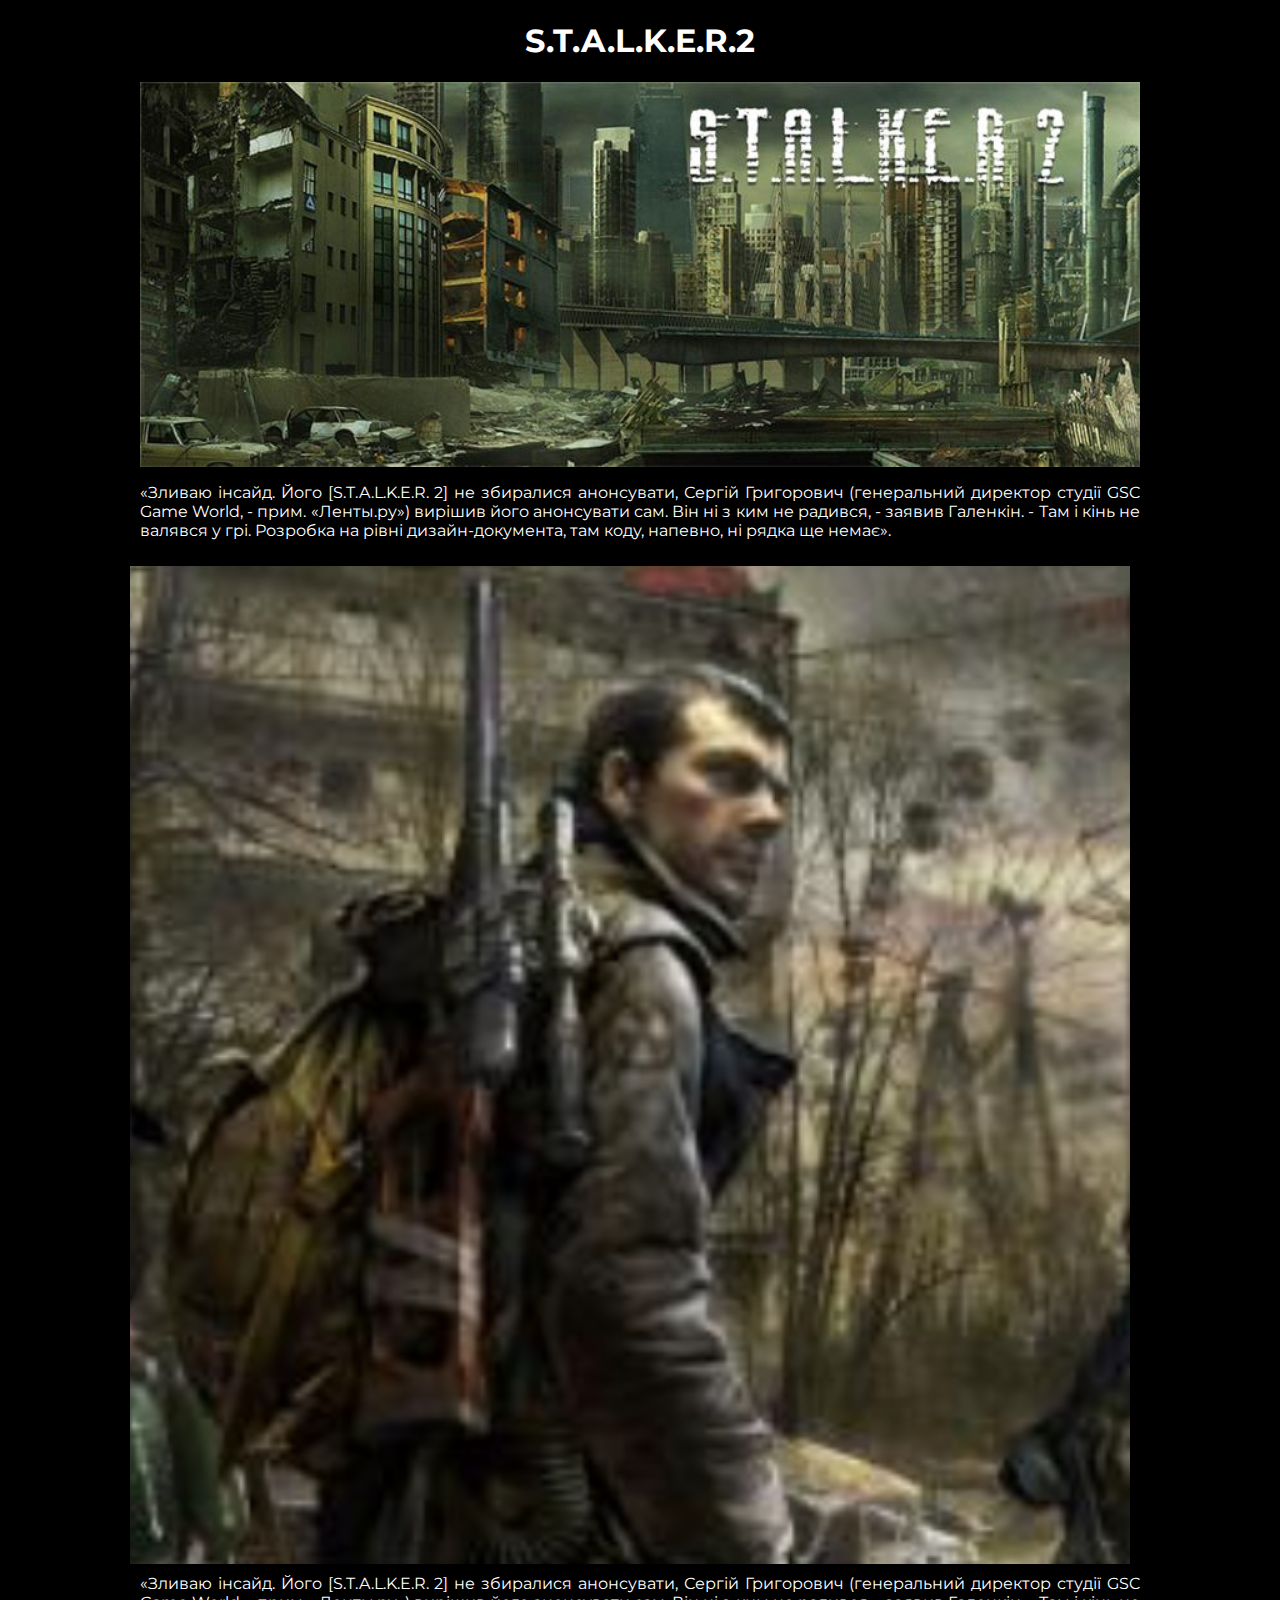
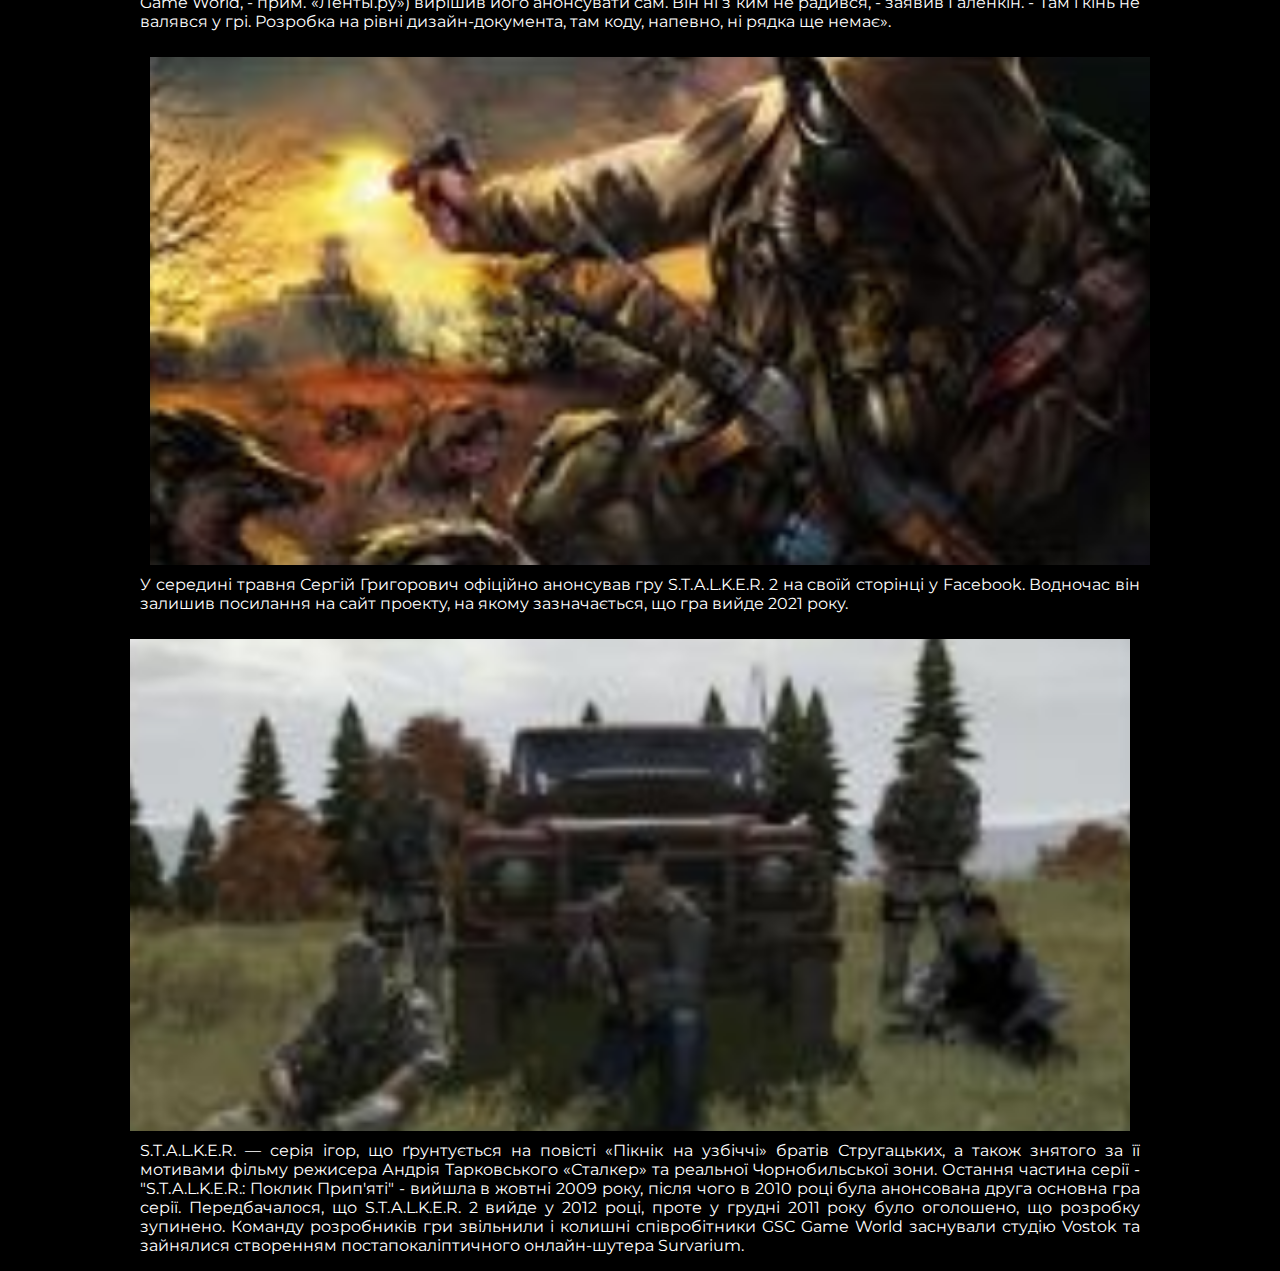
<file: FirstProject/index.html>
<!DOCTYPE html>
<html lang="en">
<head>
    <meta charset="UTF-8">
    <meta name="viewport" content="width=device-width, initial-scale=1.0">
    <title>S.T.A.L.K.E.R.2</title>
    <link rel="stylesheet" href="style.css">
</head>
<body>
    <div>
        <h1>S.T.A.L.K.E.R.2</h1>
        <img src="eef78070-ccae-4ab6-acd9-b802c7f92800.jpg" alt="">
        <p>«Зливаю інсайд. Його [S.T.A.L.K.E.R. 2] не збиралися анонсувати, Сергій Григорович (генеральний директор студії GSC Game World, - прим. «Ленты.ру») вирішив його анонсувати сам. Він ні з ким не радився, - заявив Галенкін. - Там і кінь не валявся у грі. Розробка на рівні дизайн-документа, там коду, напевно, ні рядка ще немає».</p>
        <img src="eee.png" alt="" class="right-img">
        <p>«Зливаю інсайд. Його [S.T.A.L.K.E.R. 2] не збиралися анонсувати, Сергій Григорович (генеральний директор студії GSC Game World, - прим. «Ленты.ру») вирішив його анонсувати сам. Він ні з ким не радився, - заявив Галенкін. - Там і кінь не валявся у грі. Розробка на рівні дизайн-документа, там коду, напевно, ні рядка ще немає».</p>
        <img src="ee.png" alt="" class="left-img">
        <p>У середині травня Сергій Григорович офіційно анонсував гру S.T.A.L.K.E.R. 2 на своїй сторінці у Facebook. Водночас він залишив посилання на сайт проекту, на якому зазначається, що гра вийде 2021 року.</p>
        <img src="e.png" alt="" class="right-img">
        <p>S.T.A.L.K.E.R. — серія ігор, що ґрунтується на повісті «Пікнік на узбіччі» братів Стругацьких, а також знятого за її мотивами фільму режисера Андрія Тарковського «Сталкер» та реальної Чорнобильської зони. Остання частина серії - "S.T.A.L.K.E.R.: Поклик Прип'яті" - вийшла в жовтні 2009 року, після чого в 2010 році була анонсована друга основна гра серії. Передбачалося, що S.T.A.L.K.E.R. 2 вийде у 2012 році, проте у грудні 2011 року було оголошено, що розробку зупинено. Команду розробників гри звільнили і колишні співробітники GSC Game World заснували студію Vostok та зайнялися створенням постапокаліптичного онлайн-шутера Survarium.</p>
    </div>
</body>
</html>
</file>
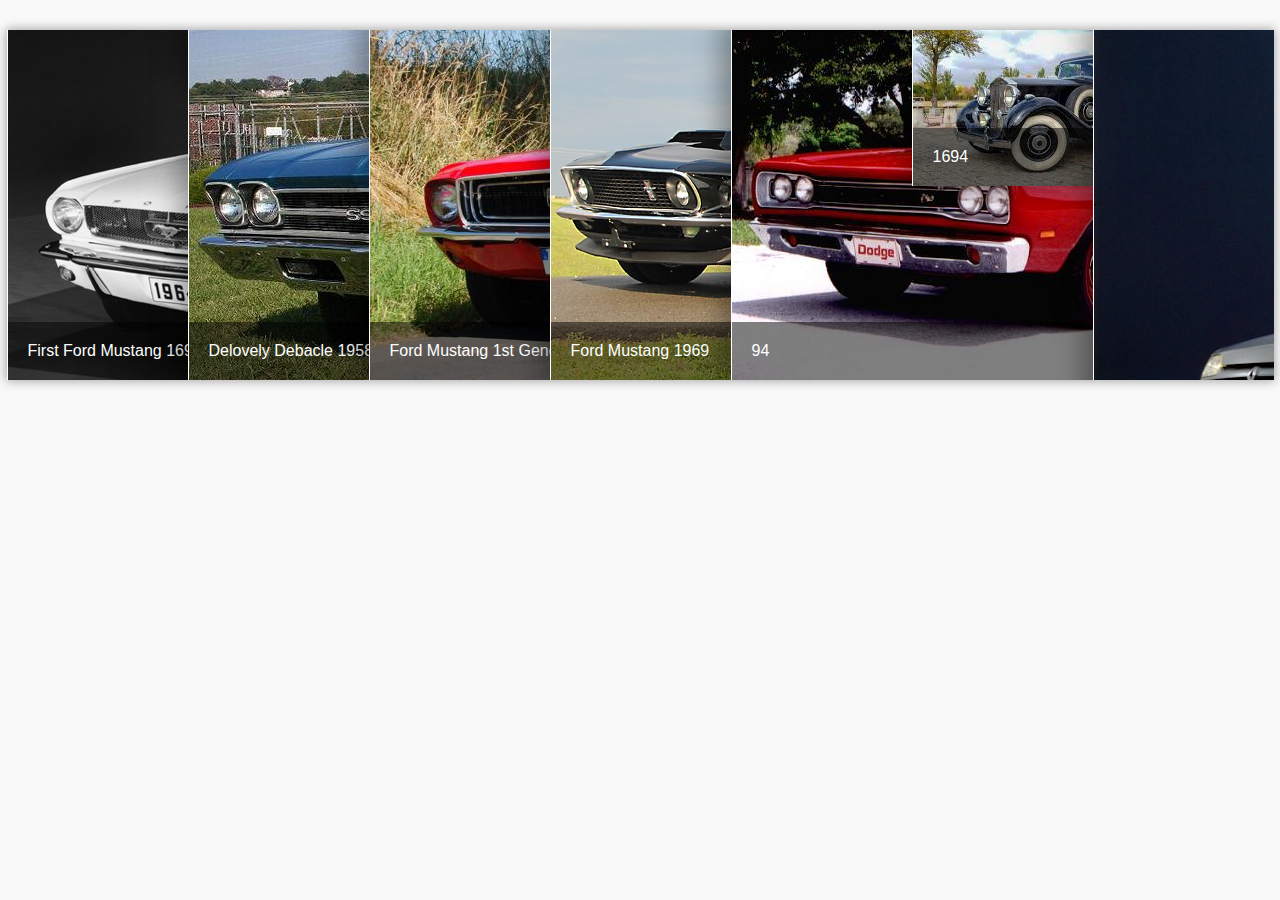
<file: Gallery/index.html>
<!DOCTYPE html>
<html lang="en">
<head>
    <meta charset="UTF-8">
    <meta name="viewport" content="width=device-width, initial-scale=1.0">
    <title>Gallery</title>
    <link rel="stylesheet" href="style.css">
</head>
<body>
    <div class="gallery">
        <ul>
            <li>
                <div class="image-title">
                    <span>First Ford Mustang 1694</span>
                </div>
                <img src="img/slide1.jpg" alt="">
            </li>
            <li>
                <div class="image-title">
                    <span>Delovely Debacle 1958</span>
                </div>
                <img src="img/slide2.jpg" alt="">
            </li>
            <li>
                <div class="image-title">
                    <span>Ford Mustang 1st Generation</span>
                </div>
                <img src="img/slide3.jpg" alt="">
            </li>
            <li>
                <div class="image-title">
                    <span>Ford Mustang 1969</span>
                </div>
                <img src="img/slide4.jpg" alt="">
            </li>
            <li>
                <div class="image-title">
                    <span>94</span>
                </div>
                <img src="img/slide5.jpg" alt="">
            </li>
            <li>
                <div class="image-title">
                    <span>1694</span>
                </div>
                <img src="img/slide6.jpg" alt="">
            </li>
            <li>
                <div class="image-title">
                    <span>694</span>
                </div>
                <img src="img/slide7.jpg" alt="">
            </li>
        </ul>
    </div>
</body>
</html>
</file>
<file: FirstProject/style.css>
@import url('https://fonts.googleapis.com/css2?family=Montserrat:ital,wght@0,100..900;1,100..900&family=Poppins:ital,wght@0,100;0,200;0,300;0,400;0,500;0,600;0,700;0,800;0,900;1,100;1,200;1,300;1,400;1,500;1,600;1,700;1,800;1,900&display=swap');
@font-face {
    font-family: 'AVENGEANCE';
    src: url(../fonts/AVENGEANCE.eot);
    src: url(../fonts/AVENGEANCE.eot?#iefix) format('embedded-opentype'),
         url(../fonts/AVENGEANCE.otf) format('otf'),
         url(../fonts/AVENGEANCE.svg#AVENGEANCE) format('svg'),
         url(../fonts/AVENGEANCE.ttf) format('truetype'),
         url(../fonts/AVENGEANCE.woff) format('woff'),
         url(../fonts/AVENGEANCE.woff2) format('woff2');
   }
   
body{
    background: #000;
    color: #fff;
    font-family: "Montserrat", sans-serif;
}
h1{
    text-align: center;
}
div{
    max-width: 1000px;
    margin: auto;
}
img{
    display: block;
    width: 100%;
}
p{
    text-align: justify;
}
.right-img{
    float: right;
    margin: 10px;
}
.left-img{
    float: left;
    margin: 10px;
}
</file>
<file: Gallery/style.css>
*{
    margin: 0;
    padding: 0;
}
body{
    background: #f9f9f9;
    font-family: Arial,  sans-serif;
}
.gallery{
    width: 1267px;
    height: 350px;
    overflow: hidden;
    margin: 30px auto;
    box-shadow: 0 0 10px 1px rgba(0,0,0,0.35);
}
ul{
    width: 2000px;
}
.gallery li{
    position: relative;
    display: block;
    float: left;
    width: 180px;
    border-left: 1px solid #fff;
    box-shadow: 0 0 25px 10px rgba(0,0,0,0.35);
    transition:  all 0.5s;
}
.gallery ul:hover li{
    width: 40px;
}
.gallery ul li:hover{
    width: 600px;
}
.gallery img{
    display: block;
}
.gallery ul li:hover .image-title{
    background: rgba(255,255,255,0.75);
}
.gallery ul li:hover span{
   color: #000;
   font-size: 20px;
}
.image-title{
    background: rgba(0,0,0,0.5);
    position: absolute;
    left: 0;
    bottom: 0;
    width: 600px;
}
.image-title span{
    display: block;
    color: #fff;
    padding: 20px;
    font-size: 16px;
}
</file>
